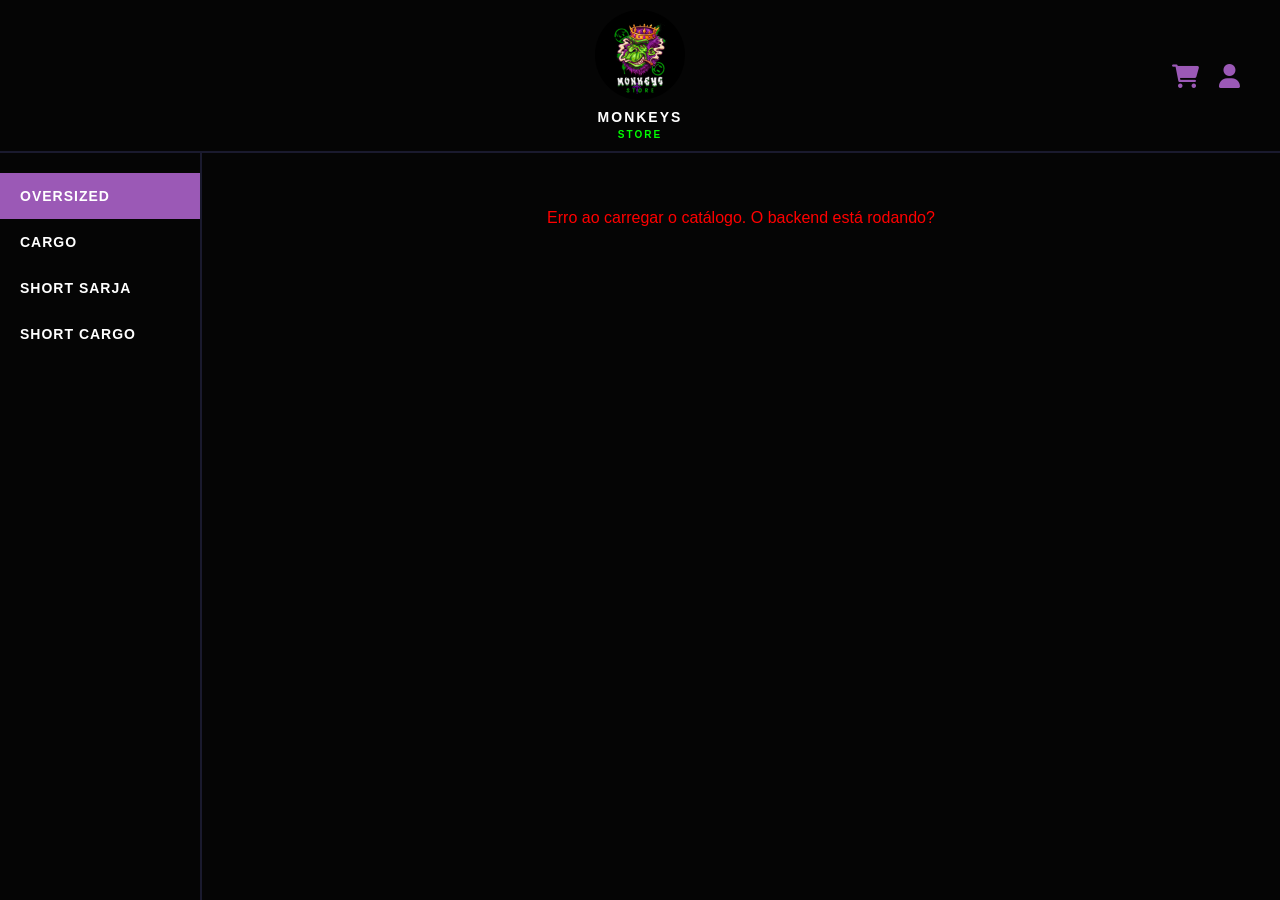
<file: api/src/main/java/com/monkeysstore/frontend/index.html>
<!DOCTYPE html>
<html lang="pt-BR">
<head>
    <meta charset="UTF-8">
    <meta name="viewport" content="width=device-width, initial-scale=1.0">
    <title>Monkeys Store</title>
    <link rel="stylesheet" href="style.css">
    <!-- Ícones -->
    <link rel="stylesheet" href="https://cdnjs.cloudflare.com/ajax/libs/font-awesome/6.0.0/css/all.min.css">
</head>
<body>

    <!-- Cabeçalho -->
    <header class="header">
        <div class="logo-container">
            <img src="img/LogoMonkeysHome.png" alt="Monkeys Store" class="logo">
            <h1 class="brand-name">MONKEYS <br><span>STORE</span></h1>
        </div>
        <div class="header-icons">
            <i class="fas fa-shopping-cart cart-icon"></i>
            <i class="fas fa-user user-icon"></i>
        </div>
    </header>

    <!-- Layout Principal -->
    <div class="main-container">
        
        <!-- Menu Lateral -->
        <aside class="sidebar">
            <ul class="category-list">
                <li class="active">OVERSIZED</li>
                <li>CARGO</li>
                <li>SHORT SARJA</li>
                <li>SHORT CARGO</li>
            </ul>
        </aside>

        <!-- Vitrine de Produtos -->
        <main class="content">
            <div class="product-grid">
                <!-- O app.js vai injetar os cartões aqui dentro -->
            </div>
        </main>
    </div>

    <!-- Script de automação -->
    <script src="app.js"></script>
</body>
</html>
</file>
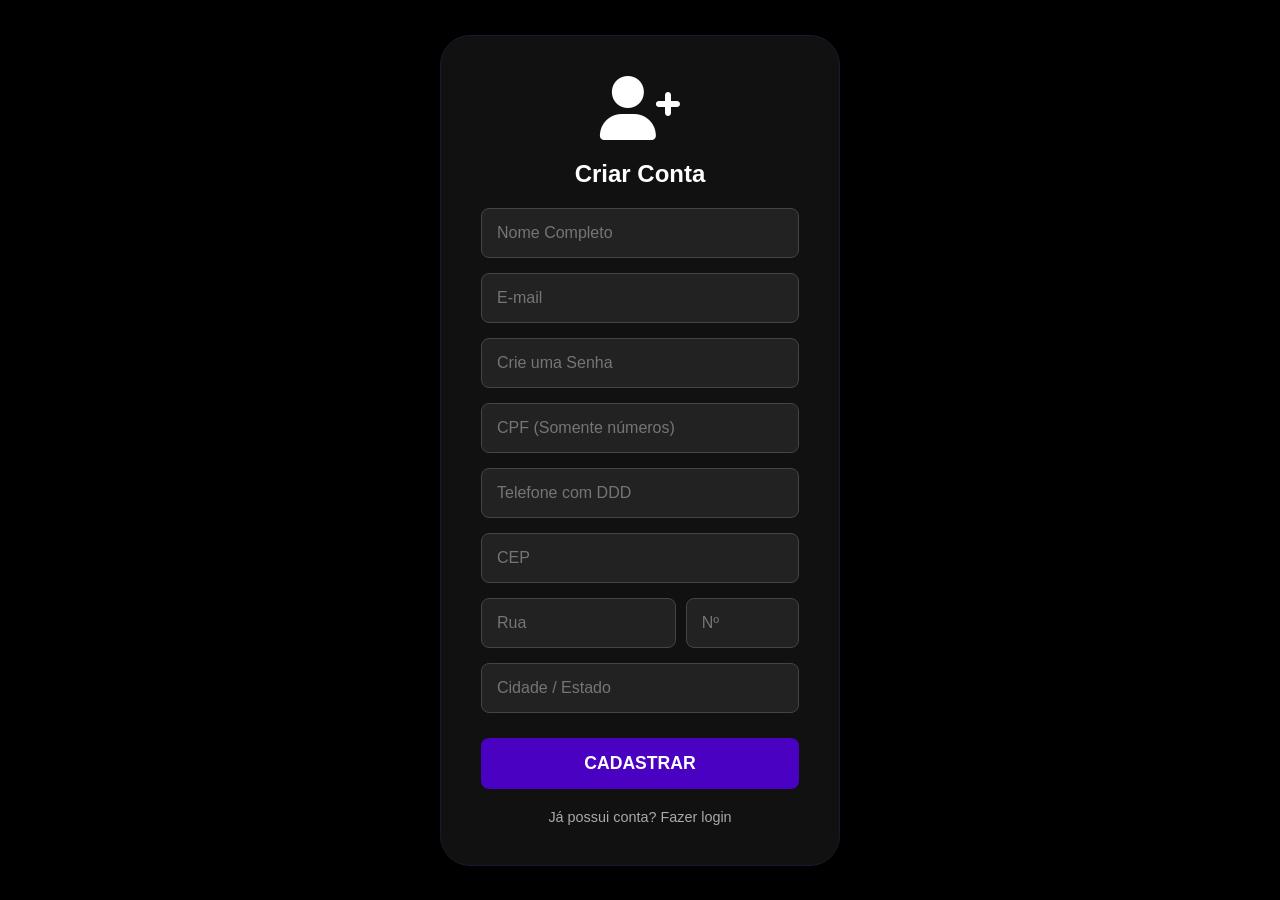
<file: frontend/cadastro.html>
<!DOCTYPE html>
<html lang="pt-BR">
<head>
    <meta charset="UTF-8">
    <meta name="viewport" content="width=device-width, initial-scale=1.0">
    <title>Cadastro - Monkeys Store</title>
    <link rel="stylesheet" href="style.css">
    <link rel="stylesheet" href="https://cdnjs.cloudflare.com/ajax/libs/font-awesome/6.0.0/css/all.min.css">
    <style>
        body {
            display: flex;
            justify-content: center;
            align-items: center;
            min-height: 100vh;
            margin: 0;
            background-color: #000;
        }
        .login-card {
            background: var(--bg-card, #111);
            border: 1px solid var(--border-color, #333);
            border-radius: 30px;
            padding: 40px;
            width: 100%;
            max-width: 400px;
            display: flex;
            flex-direction: column;
            align-items: center;
            box-shadow: 0 8px 25px rgba(0,0,0,0.8);
            box-sizing: border-box;
        }
        .login-icon {
            font-size: 4rem;
            color: var(--price-green, #00ff00);
            margin-bottom: 20px;
        }
        .login-form {
            width: 100%;
            display: flex;
            flex-direction: column;
            gap: 15px;
        }
        .login-form input {
            padding: 15px;
            background: #222;
            border: 1px solid #444;
            color: white;
            border-radius: 8px;
            font-size: 1rem;
            width: 100%;
            box-sizing: border-box;
        }
        .login-form input:focus {
            outline: none;
            border-color: var(--price-green, #00ff00);
        }
        .form-row {
            display: flex;
            gap: 10px;
            width: 100%;
        }
        .form-row .input-rua {
            flex: 2;
        }
        .form-row .input-num {
            flex: 1;
        }
        .login-form button {
            background: var(--btn-red, #e60000);
            color: white;
            border: none;
            padding: 15px;
            border-radius: 8px;
            font-weight: bold;
            cursor: pointer;
            text-transform: uppercase;
            margin-top: 10px;
            font-size: 1.1rem;
        }
        .link-voltar {
            color: #aaa;
            margin-top: 20px;
            text-decoration: none;
            font-size: 0.9rem;
        }
        .link-voltar:hover { color: white; }
    </style>
</head>
<body>

    <div class="login-card">
        <i class="fas fa-user-plus login-icon"></i>
        <h2 style="color: white; margin-top: 0; margin-bottom: 20px;">Criar Conta</h2>
        
        <form class="login-form" id="form-cadastro">
            <!-- Atributos base da classe Usuario -->
            <input type="text" id="nome" placeholder="Nome Completo" required>
            <input type="email" id="email" placeholder="E-mail" required>
            <input type="password" id="senha" placeholder="Crie uma Senha" required>
            
            <!-- Atributos exclusivos da classe Cliente -->
            <input type="text" id="cpf" placeholder="CPF (Somente números)" maxlength="11" required>
            <input type="tel" id="telefone" placeholder="Telefone com DDD" required>
            
            <!-- Campos de Endereço (Dentro do formulário) -->
            <input type="text" id="cep" placeholder="CEP" required>
            <div class="form-row">
                <input type="text" id="rua" class="input-rua" placeholder="Rua" required>
                <input type="text" id="numero" class="input-num" placeholder="Nº" required>
            </div>
            <input type="text" id="cidade" placeholder="Cidade / Estado" required>
            
            <button type="submit">Cadastrar</button>
        </form>
        
        <a href="login.html" class="link-voltar">Já possui conta? Fazer login</a>
    </div>

    <script src="cadastro.js"></script>
</body>
</html>
</file>
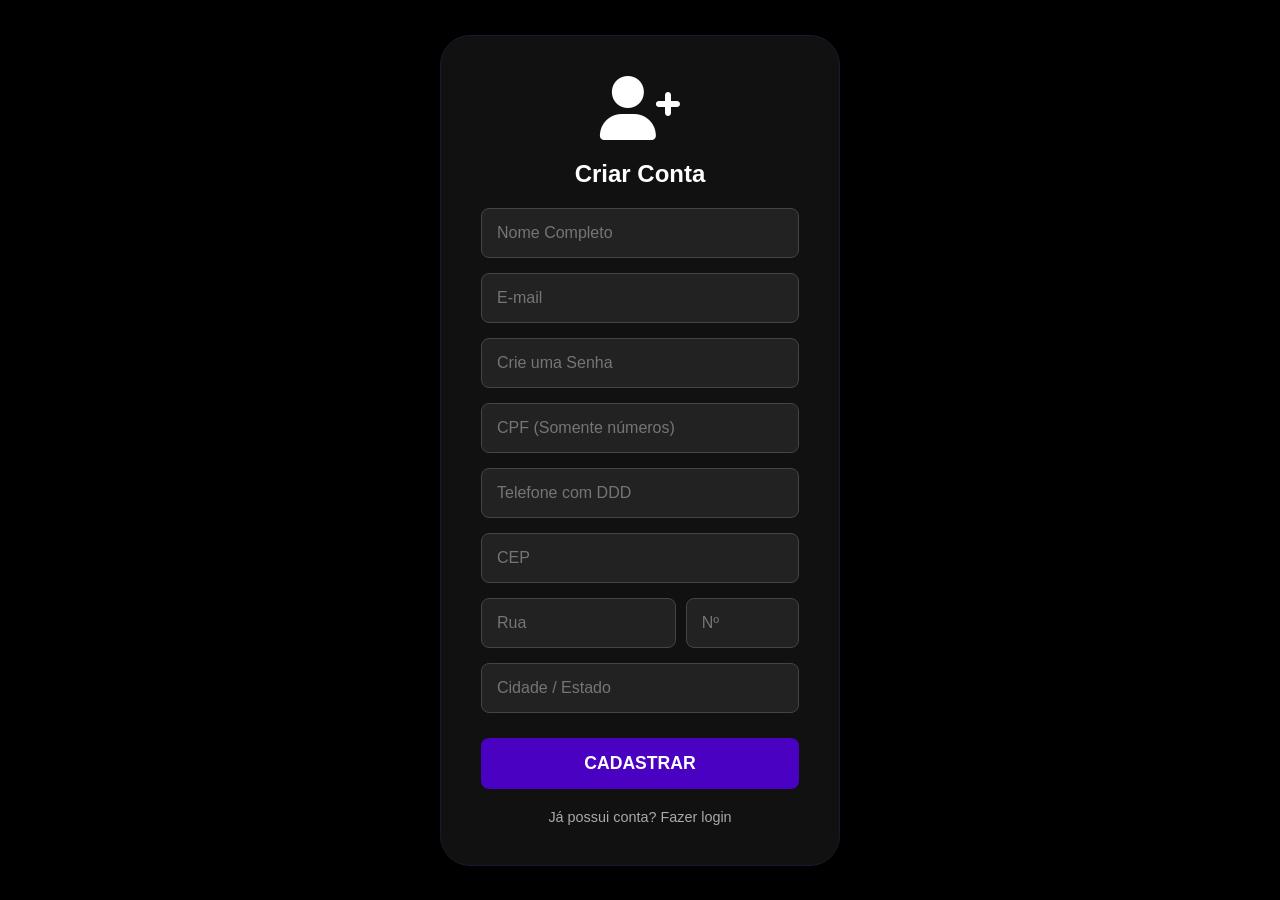
<file: frontend/verificacao.html>
<!DOCTYPE html>
<html lang="pt-BR">
<head>
    <meta charset="UTF-8">
    <meta name="viewport" content="width=device-width, initial-scale=1.0">
    <title>Monkeys Store - Ativar Conta</title>
    <!-- Se você tiver um arquivo CSS padrão da loja, pode referenciá-lo aqui -->
    <style>
        body { font-family: Arial, sans-serif; background-color: #f4f4f9; display: flex; justify-content: center; align-items: center; height: 100vh; margin: 0; }
        .container { background-color: white; padding: 40px; border-radius: 8px; box-shadow: 0 4px 10px rgba(0,0,0,0.1); text-align: center; max-width: 400px; }
        h2 { color: #333; margin-bottom: 10px; }
        p { color: #666; font-size: 14px; margin-bottom: 20px; }
        input { width: 100%; padding: 12px; margin-bottom: 20px; border: 1px solid #ccc; border-radius: 4px; font-size: 24px; text-align: center; letter-spacing: 5px; }
        button { width: 100%; padding: 12px; background-color: #28a745; color: white; border: none; border-radius: 4px; font-size: 16px; cursor: pointer; transition: background 0.3s; }
        button:hover { background-color: #218838; }
    </style>
</head>
<body>

    <div class="container">
        <h2>Falta pouco!</h2>
        <p>Enviamos um código de 6 dígitos para o seu e-mail. Digite-o abaixo para ativar sua conta na Monkeys Store.</p>
        
        <form id="form-verificacao">
            <input type="text" id="codigo" maxlength="6" placeholder="000000" required autocomplete="off">
            <button type="submit">Verificar Código</button>
        </form>
    </div>

    <!-- Nosso script que vai conversar com o Java -->
    <script src="verificacao.js"></script>
</body>
</html>
</file>
<file: api/src/main/java/com/monkeysstore/frontend/style.css>
/* Variáveis de Cores inspiradas no seu mockup */
:root {
    --bg-color: #050505;
    --border-color: #1a1a2e;
    --brand-purple: #9b59b6;
    --price-green: #00ff00;
    --btn-red: #ff0000;
    --text-white: #ffffff;
}

body {
    background-color: var(--bg-color);
    color: var(--text-white);
    font-family: 'Bebas Neue', sans-serif; /* Substitua por uma fonte condensada se preferir */
    margin: 0;
    padding: 0;
    display: flex;
    flex-direction: column;
    height: 100vh;
}

/* Header */
.header {
    display: flex;
    justify-content: center;
    align-items: center;
    padding: 10px 40px;
    border-bottom: 2px solid var(--border-color);
    position: relative;
}

.logo-container {
    text-align: center;
}

.logo {
    width: 90px;
    border-radius: 50%;
}

.brand-name {
    margin: 5px 0 0;
    font-size: 14px;
    text-transform: uppercase;
    letter-spacing: 2px;
}

.brand-name span {
    color: var(--price-green);
    font-size: 10px;
}

.header-icons {
    position: absolute;
    right: 40px;
    font-size: 24px;
    color: var(--brand-purple);
    display: flex;
    gap: 20px;
}

/* Layout Principal */
.main-container {
    display: flex;
    flex: 1;
}

/* Sidebar */
.sidebar {
    width: 200px;
    border-right: 2px solid var(--border-color);
    padding-top: 20px;
}

.category-list {
    list-style: none;
    padding: 0;
    margin: 0;
}

.category-list li {
    padding: 15px 20px;
    cursor: pointer;
    font-weight: bold;
    text-transform: uppercase;
    font-size: 14px;
    letter-spacing: 1px;
}

.category-list li.active {
    background-color: var(--brand-purple);
}

.category-list li:hover:not(.active) {
    background-color: #111;
}

/* Vitrine (Main Content) */
.content {
    flex: 1;
    padding: 40px;
}

.product-grid {
    display: flex;
    gap: 40px;
    flex-wrap: wrap;
    justify-content: flex-start;
}

/* Cartão do Produto */
.card {
    width: 240px;
    display: flex;
    flex-direction: column;
}

.image-wrapper {
    background-color: #fff;
    border-radius: 20px;
    overflow: hidden;
    padding: 10px;
    display: flex;
    justify-content: center;
    align-items: center;
}

.image-wrapper img {
    width: 100%;
    height: auto;
    object-fit: cover;
    border-radius: 10px;
}

.card-info {
    padding-top: 15px;
    display: flex;
    flex-direction: column;
}

.title {
    font-size: 14px;
    margin: 0 0 5px 0;
    text-transform: uppercase;
}

.price {
    color: var(--price-green);
    font-size: 18px;
    font-weight: bold;
    margin-bottom: 15px;
}

.btn-cart {
    background-color: var(--btn-red);
    color: var(--text-white);
    border: none;
    padding: 10px;
    border-radius: 8px;
    font-weight: bold;
    font-size: 12px;
    cursor: pointer;
    text-transform: uppercase;
    transition: transform 0.2s;
}

.btn-cart:hover {
    transform: scale(1.05);
}
</file>
<file: frontend/style.css>
/* Variáveis de Cores Oficiais */
:root {
    --bg-color: #050505;
    --border-color: #1a1a2e;
    --brand-purple: #4a01c1;
    --price-green: #ffffff;
    --btn-red: #4a01c1;
    --text-white: #ffffff;
}

body {
    background-color: var(--bg-color);
    color: var(--text-white);
    font-family: 'Bebas Neue', sans-serif;
    margin: 0;
    padding: 0;
    display: flex;
    flex-direction: column;
    height: 100vh;
}

/* Header */
.header {
    display: flex;
    justify-content: center;
    align-items: center;
    padding: 20px 40px;
    border-bottom: 2px solid var(--border-color);
    position: relative;
    
    /* Imagem de Fundo */
    background-image: url('img/Design\ sem\ nome.jpg'); /* Confirme o caminho/nome do ficheiro */
    background-size: cover;
    background-position: center;
    background-repeat: no-repeat;
    min-height: 180px; /* Altura ideal para exibir os grafites laterais */
}

/* Ajustes na Logo e Sombra Neon */
.logo {
    width: 250px;
    border-radius: 50%;
    filter: drop-shadow(0 0 12px rgba(130, 10, 209, 0.8)); /* Glow Roxo Neon */
    transition: transform 0.3s ease;
}

.logo:hover {
    transform: scale(1.05);
}

/* Ajuste dos Ícones para destacar sobre o fundo escuro */
.header-icons {
    position: absolute;
    right: 50px;
    font-size: 24px;
    color: var(--price-green); /* Verde Neon para combinar com os grafites */
    display: flex;
    gap: 50px;
    filter: drop-shadow(0 0 5px rgba(0, 0, 0, 0.9));
}

/* Layout Principal */
.main-container {
    display: flex;
    flex: 1;
}

/* Menu Lateral */
.sidebar {
    width: 200px;
    border-right: 2px solid var(--border-color);
    padding-top: 20px;
}

.category-list {
    list-style: none;
    padding: 0;
    margin: 0;
}

.category-list li {
    padding: 15px 20px;
    cursor: pointer;
    font-weight: bold;
    text-transform: uppercase;
    font-size: 14px;
    letter-spacing: 1px;
}

.category-list li.active {
    background-color: var(--brand-purple);
}

.category-list li:hover:not(.active) {
    background-color: #111;
}

/* Vitrine (Main Content) */
.content {
    flex: 1;
    padding: 40px;
}

.product-grid {
    display: flex;
    gap: 40px;
    flex-wrap: wrap;
    justify-content: flex-start;
}

/* Cartão do Produto */
.card {
    width: 240px;
    display: flex;
    flex-direction: column;
}

.image-wrapper {
    background-color: #4a01c1;
    border-radius: 20px;
    overflow: hidden;
    padding: 3px;
    display: flex;
    justify-content: center;
    align-items: center;
}

.image-wrapper img {
    width: 100%;
    height: auto;
    object-fit: cover;
    border-radius: 20px;
}

.card-info {
    padding-top: 15px;
    display: flex;
    flex-direction: column;
}

.title {
    font-size: 14px;
    margin: 0 0 5px 0;
    text-transform: uppercase;
}

.price {
    color: var(--price-green);
    font-size: 18px;
    font-weight: bold;
    margin-bottom: 15px;
}

.btn-cart {
    background-color: var(--btn-red);
    color: var(--text-white);
    border: none;
    padding: 10px;
    border-radius: 8px;
    font-weight: bold;
    font-size: 12px;
    cursor: pointer;
    text-transform: uppercase;
    transition: transform 0.2s;
}

.btn-cart:hover {
    transform: scale(1.05);
}

/* --- CARRINHO LATERAL (SIDEBAR) --- */
.carrinho-sidebar {
    position: fixed;
    top: 0;
    right: -400px;
    width: 350px;
    height: 100vh;
    background-color: var(--bg-color);
    border-left: 2px solid var(--brand-purple);
    z-index: 1001;
    transition: right 0.3s ease;
    padding: 20px;
    display: flex;
    flex-direction: column;
    box-sizing: border-box;
}

.carrinho-sidebar.aberto {
    right: 0;
}

.carrinho-overlay {
    position: fixed;
    top: 0;
    left: 0;
    width: 100%;
    height: 100%;
    background: rgba(0, 0, 0, 0.7);
    z-index: 1000;
    display: none;
}

.carrinho-header {
    display: flex;
    justify-content: space-between;
    align-items: center;
    border-bottom: 2px solid var(--border-color);
    padding-bottom: 15px;
    margin-bottom: 15px;
}

.fechar-btn {
    background: transparent;
    color: var(--btn-red);
    border: none;
    font-size: 20px;
    font-weight: bold;
    cursor: pointer;
}

.carrinho-lista {
    flex-grow: 1;
    overflow-y: auto;
    display: flex;
    flex-direction: column;
    gap: 15px;
}

.item-carrinho {
    display: flex;
    gap: 10px;
    background-color: #111;
    padding: 10px;
    border-radius: 8px;
    border: 1px solid var(--border-color);
}

.item-carrinho img {
    width: 60px;
    height: 60px;
    object-fit: cover;
    border-radius: 5px;
}

.carrinho-footer {
    margin-top: auto;
    padding-top: 15px;
    padding-bottom: 10px;
}

/* =========================================
   ESTILOS DA BARRA DE CATEGORIAS LATERAL
========================================= */
.sidebar-categorias {
    width: 250px;
    padding: 20px;
    background-color: #0a0a0a;
    border: 1px solid #222;
    border-radius: 8px;
    height: fit-content;
    margin-right: 20px;
}

.titulo-sidebar {
    color: white;
    font-family: 'Bebas Neue', sans-serif;
    font-size: 1.5rem;
    letter-spacing: 2px;
    margin-top: 0;
    margin-bottom: 20px;
    border-bottom: 2px solid var(--btn-red);
    padding-bottom: 10px;
    text-transform: uppercase;
}

.menu-categorias {
    list-style: none;
    padding: 0;
    margin: 0;
    display: flex;
    flex-direction: column;
    gap: 8px;
}

.link-categoria {
    display: block;
    color: #888;
    text-decoration: none;
    font-family: sans-serif;
    font-size: 0.95rem;
    font-weight: bold;
    text-transform: uppercase;
    padding: 12px 15px;
    border-radius: 4px;
    background-color: transparent;
    border-left: 3px solid transparent;
    transition: all 0.3s ease;
}

.link-categoria:hover {
    color: white;
    background-color: #151515;
    border-left: 3px solid #555;
    padding-left: 20px;
}

.link-categoria.ativo {
    color: white;
    background-color: #1a1a1a;
    border-left: 3px solid var(--btn-red);
}

/* =========================================
   BARRA DE PESQUISA INFERIOR
========================================= */
.search-container-bottom {
    width: 100%;
    background-color: #000;
    padding: 10px 20px 30px 20px;
    display: flex;
    justify-content: center;
}

.search-wrapper {
    position: relative;
    width: 100%;
    max-width: 600px;
}

.search-wrapper input {
    width: 100%;
    padding: 12px 20px 12px 45px;
    border-radius: 30px;
    border: 1px solid #333;
    background-color: #111;
    color: white;
    font-size: 1rem;
    outline: none;
    transition: all 0.3s ease;
}

.search-wrapper input:focus {
    border-color: var(--btn-red);
}

.search-wrapper .icon-busca {
    position: absolute;
    left: 18px;
    top: 50%;
    transform: translateY(-50%);
    color: #666;
    font-size: 1.1rem;
}
</file>
